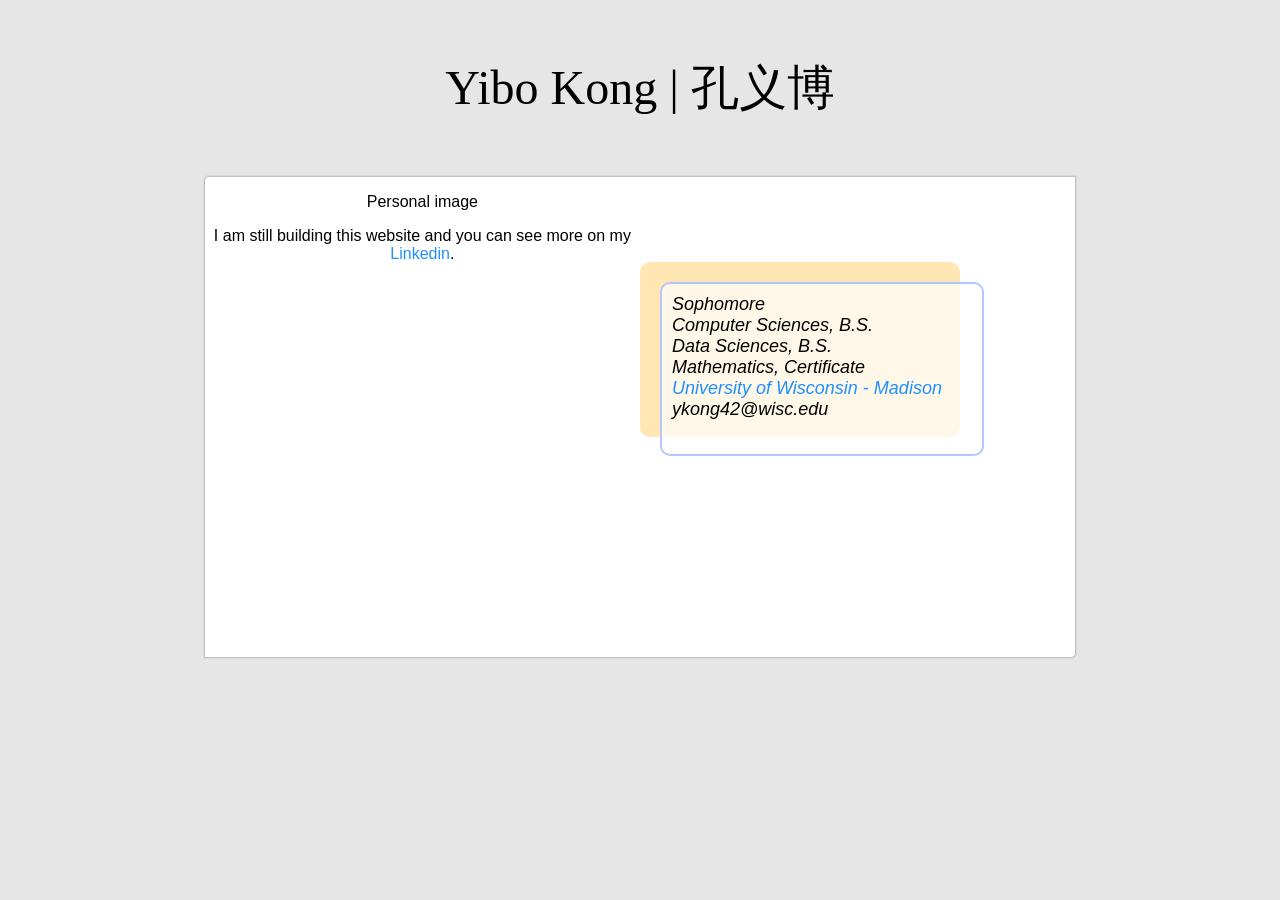
<file: index.html>
<!DOCTYPE html>
<html lang="en">
<meta charset="UTF-8">
<meta name="author" content="Yibo Kong">

<head>
    <style>
body {
  background-color: #e6e6e6;
  font-size: 100%;
  font-family: Arial, Helvetica, sans-serif;
  margin: 0;
}

.greeting{
  width: 100%;
  height: 11em;
  line-height: 11em;
}

h1 {
  font-family: Times New Roman, serif;
  font-size: 3em;
  font-weight: 200;
  text-align: center;

  margin: 0;
}

/* school link */
a {
  color: DodgerBlue;
  background-color: transparent;
  text-decoration: none;
}

/*'website'*/
.basic-info{
  background-color:white;
  width: 68%;
  height: 30em;
  margin-left: auto;
  margin-right: auto;
  border: 1px solid #c1c1c1;
  border-radius: 5px 0px;
  box-shadow: 0px 0px 2px 0px rgba(0,0,0,0.2);
}

/* two sections of 'website' */
.section{
  float: left;
  width: 50%;
  height: 100%;
  text-align: center;
}

.basic-info:after {
  content: "";
  display: table;
  clear: both;
}

/* background yellow shadow of blue frame */
.shadow{
  margin-top: 85px;
  background-color: #ffe6b3;
  width: 300px;
  height: 155px;
  padding-left: 20px;
  padding-top: 20px;
  border-radius: 10px;
}

/* blue frame */
.titles{
  width: 300px;
  height: 150px;
  padding: 10px;
  border: 2px solid #b3c6ff;
  border-radius: 10px;
  text-align: left;
  position: relative;
  background-color: rgba(255, 255, 255,0.7);
}

/* information in blue frame*/
.Info{
  list-style-type: none;
  padding: 0px;
  margin: 0px;
  font-style: italic;
  font-size: 1.125em;
}


a{
  text-decoration: none;
}



    </style>
</head>
<body>
<div class="greeting">
<h1>Yibo Kong | 孔义博</h1>  
</div>
    <div class="basic-info">
      <div class="webhead">
        </div>
        <div class="section">
            <!--照片-->
            <p>Personal image <p>I am still building this website and you can see more on my<a href="https://www.linkedin.com/in/yibo-kong-48b420235/"> Linkedin</a>.</p> </p>
        </div>
        <div class="section">
            <div class="shadow">
                <div class="titles">
                    <ul class="Info">
                        <li>Sophomore</li>
                        <li>Computer Sciences, B.S.</li>
                        <li>Data Sciences, B.S.</li>
                        <li>Mathematics, Certificate</li>
                        <li><a href="https://www.wisc.edu/" target="_blank">
                            University of Wisconsin - Madison</a></li>
                        <li>ykong42@wisc.edu</li>
                    </ul>
                </div>
            </div>

        </div>
    </div>
</body>
<html>
</file>
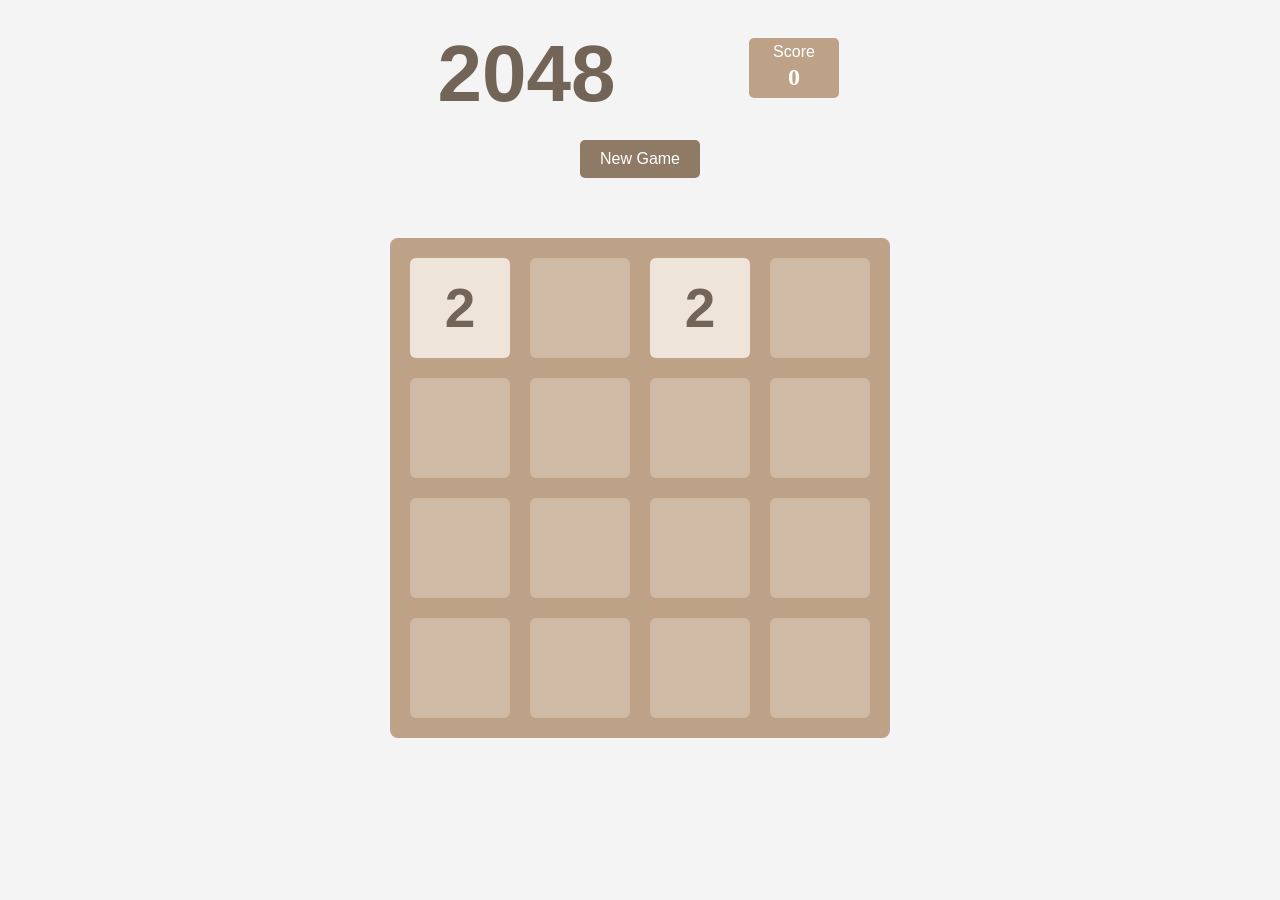
<file: 2048/index.html>
<html>

<head>
    <title>2048 game</title>
    <meta name="author" contnet="Yibo Kong">
    <link rel="stylesheet" type="text/css" href="2048style.css">
    <script type="text/javascript" src="animation2048.js">
    </script>
    <script type="text/javascript" src="support2048.js">
    </script>
    <script type="text/javascript" src="main2048.js">
    </script><script type="text/javascript" src="https://ajax.googleapis.com/ajax/libs/jquery/3.5.1/jquery.min.js"></script>
</head>

    <div class="heading">
        <h1>2048</h1>
        <button type="button" onclick="newGame()">New Game</button>
        <div class="score-section">
            <div class="score-container"> 
                <p class="text">Score<br>
                    <p class="score">0</p>
                </p> <div class="animation"></div>
            </div>
        </div>
    </div>

    <div class="game-container">
        <div id="gameover"> 
            <div class="overMessage"><p>Game over!</p></div>
            <button type="button" onclick="newGame()">Try again</button>
        </div>
        <div class="game-sections">             
            <div class="section" id="section-0-0"> </div>
            <div class="section" id="section-0-1"> </div>
            <div class="section" id="section-0-2"> </div>
            <div class="section" id="section-0-3"> </div>  
            <div class="section" id="section-1-0"> </div>
            <div class="section" id="section-1-1"> </div>
            <div class="section" id="section-1-2"> </div>
            <div class="section" id="section-1-3"> </div>
            <div class="section" id="section-2-0"> </div>
            <div class="section" id="section-2-1"> </div>
            <div class="section" id="section-2-2"> </div>
            <div class="section" id="section-2-3"> </div>
            <div class="section" id="section-3-0"> </div> 
            <div class="section" id="section-3-1"> </div>
            <div class="section" id="section-3-2"> </div>
            <div class="section" id="section-3-3"> </div>
        </div>
    </div>
</body>

</html>
</file>
<file: 2048/2048style.css>
body {
  background-color: #f4f4f4;
}

.heading {
  margin: 0 auto;
  width: 50%;
  position: relative;
  display: grid;
  grid-template-areas: 'header score' 'button button';
}

.heading h1 {
  font-family: Arial, Helvetica, sans-serif;
  font-size: 80px;
  text-align: center;
  font-weight: bold;
  color: #726457;
  margin: 5%;
  float: left;
  grid-area: header;
}

button {
  display: block;
  margin: 0 auto;
  grid-area: button;
  padding: 10px 20px;
  font-size: 16px;
  font-family: Arial, Helvetica, sans-serif;
  text-align: center;
  border-radius: 5px;
  border-style: none;
  background-color: #8f7a66;
  color: white;
  cursor: pointer;
}

.heading button {
  grid-area: button;
}

.heading button:hover {
  background-color: #7a6654;
}

.score-section {
  left: 20px;
  grid-area: score;
  position: absolute;
}

.score-container {
  width: 90px;
  height: 60px;
  margin-top: 30px;
  border-radius: 5px;

  background-color: #bea288;
  color: white;
  text-align: center;
}

.text {
  font-family: Arial, Helvetica, sans-serif;
  padding-top: 5px;
  margin: 0;
}

.score {
  margin: 3px;
  font-size: 24px;
  font-weight: bold;
}

.game-container {
  position: relative;
}

#gameover {
  position: absolute;
  margin: 0px auto;
  top: 0;
  right: 0;
  bottom: 0;
  left: 0;
  background: rgba(238, 228, 218, 0.73);
  z-index: 100;
  align-items: center;
  justify-content: center;
  text-align: center;
  width: 500px;
  height: 500px;
}

.overMessage {
  display: block;
  margin-top: 25%;
  font-size: 60px;
  font-weight: bold;
  color: #776e65;
  font-family: clear sans, helvetica neue, Arial, sans-serif;
}

.gameover button {
  font-weight: bold;
}

.game-sections {
  margin: 60px auto;
  margin-bottom: 0;
  width: 500px;
  height: 500px;
  border-radius: 8px;
  background-color: #bea288;
  position: relative;
}

.section {
  width: 100px;
  height: 100px;
  border-radius: 6px;
  background-color: rgba(238, 228, 218, 0.35);
  position: absolute;
}

.numberSec {
  border-radius: 6px;
  line-height: 100px;
  font-size: 55px;
  position: absolute;
  text-align: center;
  font-weight: bold;
  font-family: 'Clear Sans', 'Helvetica Neue', Arial, sans-serif;
}

.scoreAnimation {
  margin: 0;
  font-size: 24px;
  font-weight: bold;
  color: #726457;
  position: absolute;
}
</file>
